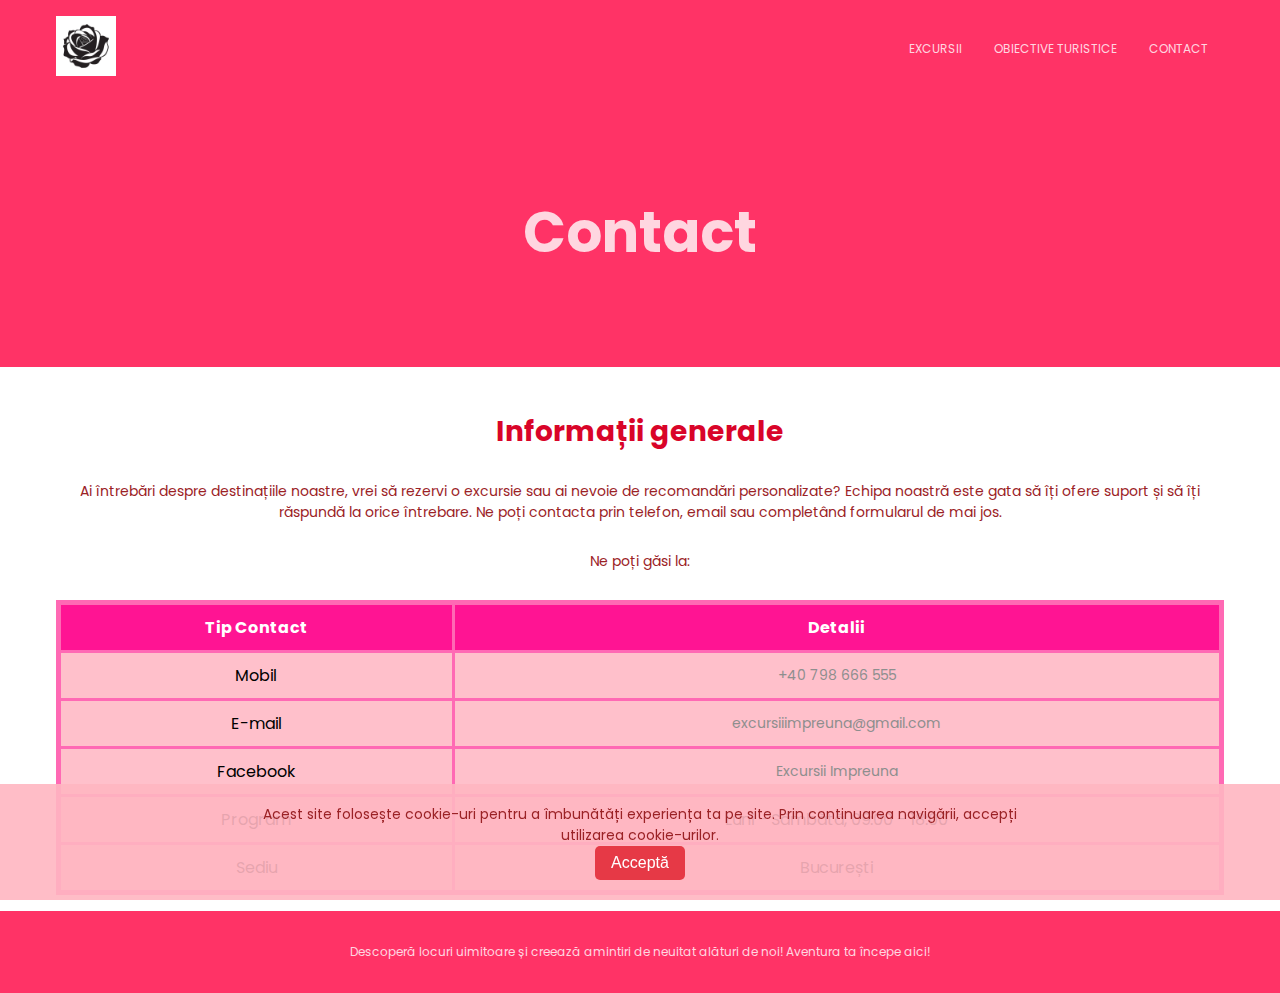
<file: contact.html>
<!DOCTYPE html>
<html lang="en">
	<head>
		<meta charset="UTF-8" />
		<meta http-equiv="X-UA-Compatible" content="IE=edge" />
		<meta name="viewport" content="width=device-width, initial-scale=1.0" />
		<title>Excursii</title>
		<meta name="description" content="O replică a site-ului itschool.ro" />
		<link rel="preconnect" href="https://fonts.googleapis.com" />
		<link rel="preconnect" href="https://fonts.gstatic.com" crossorigin />
		<link
			href="https://fonts.googleapis.com/css2?family=Poppins:ital,wght@0,400;0,700;1,400&display=swap"
			rel="stylesheet"
		/>
		<link
			href="https://fonts.googleapis.com/css2?family=Material+Symbols+Outlined:opsz,wght,FILL,GRAD@24,400,0,0"
			rel="stylesheet"
		/>
		<link rel="stylesheet" href="../css/main.css" />
		<link rel="stylesheet" href="../css/contact.css" />
	</head>

	<body>
		<header>
			<nav>
				<div id="cookieConsent" class="cookie-consent">
					<div class="cookie-content">
						<p>
							Acest site folosește cookie-uri pentru a îmbunătăți experiența ta
							pe site. Prin continuarea navigării, accepți utilizarea
							cookie-urilor.
						</p>
						<button id="acceptCookies" class="cookie-btn">Acceptă</button>
					</div>
				</div>
				<div class="container">
					<a href="../index.html" class="logo-link">
						<img
							src="../img/rose-flower-silhouette-logo-isolated-600nw-2310481953.webp"
							alt="logo"
						/>
					</a>
					<div class="menu-icon-container">
						<span class="material-symbols-outlined menu-icon"> menu </span>
						<input type="checkbox" />
						<ul>
							<li>
								<a href="excursii.html"> Excursii </a>
							</li>
							<li>
								<a href="obiective-turistice.html">Obiective turistice</a>
							</li>
							<li>
								<a href="contact.html"> Contact </a>
							</li>
						</ul>
					</div>
				</div>
			</nav>
		</header>

		<main>
			<section class="welcome">
				<div class="container">
					<h1>Contact</h1>
				</div>
			</section>

			<section class="contact">
				<div class="container">
					<h2>Informații generale</h2>
					<p class="main-paragraph">
						Ai întrebări despre destinațiile noastre, vrei să rezervi o excursie
						sau ai nevoie de recomandări personalizate? Echipa noastră este gata
						să îți ofere suport și să îți răspundă la orice întrebare. Ne poți
						contacta prin telefon, email sau completând formularul de mai jos.
					</p>
					<p class="main-paragraph">Ne poți găsi la:</p>
					<table>
						<tr>
							<th>Tip Contact</th>
							<th>Detalii</th>
						</tr>
						<tr>
							<td>Mobil</td>
							<td><a href="tel:0040737880420">+40 798 666 555</a></td>
						</tr>
						<tr>
							<td>E-mail</td>
							<td>
								<a href="mailto:excursiiimpreuna@gmail.com"
									>excursiiimpreuna@gmail.com</a
								>
							</td>
						</tr>
						<tr>
							<td>Facebook</td>
							<td><a href=" ">Excursii Impreuna</a></td>
						</tr>
						<tr>
							<td>Program</td>
							<td>Luni - Sâmbătă, 09:00 - 18:00</td>
						</tr>
						<tr>
							<td>Sediu</td>
							<td>București</td>
						</tr>
					</table>
				</div>
			</section>
		</main>

		<footer>
			<div class="container">
				<p>
					Descoperă locuri uimitoare și creează amintiri de neuitat alături de
					noi! Aventura ta începe aici!
				</p>
			</div>
		</footer>

		<script src="../main.js"></script>
	</body>
</html>
</file>
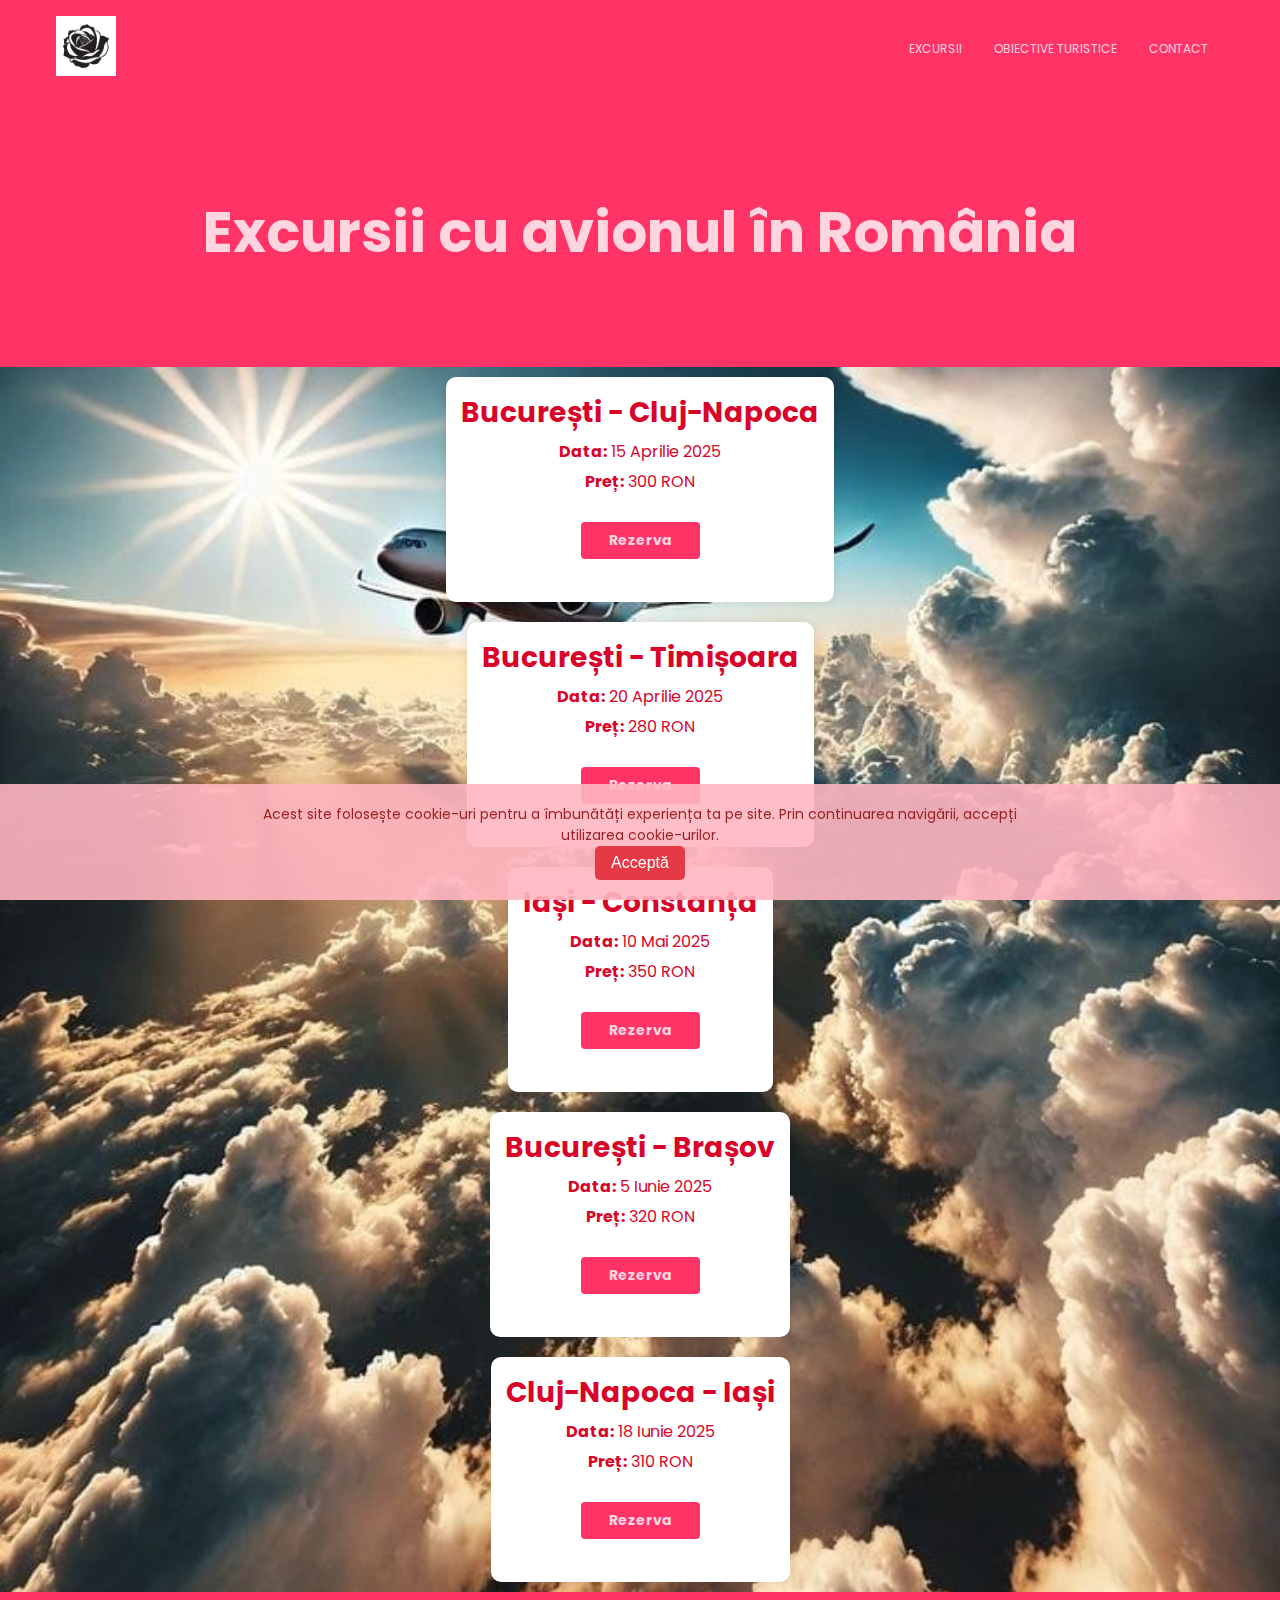
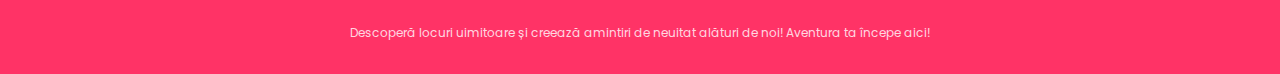
<file: pages/excursii.html>
<!DOCTYPE html>
<html lang="ro">
	<head>
		<meta charset="UTF-8" />
		<meta http-equiv="X-UA-Compatible" content="IE=edge" />
		<meta name="viewport" content="width=device-width, initial-scale=1.0" />
		<title>Excursii</title>
		<meta name="description" content="." />
		<link rel="preconnect" href="https://fonts.googleapis.com" />
		<link rel="preconnect" href="https://fonts.gstatic.com" crossorigin />
		<link
			href="https://fonts.googleapis.com/css2?family=Poppins:ital,wght@0,400;0,700;1,400&display=swap"
			rel="stylesheet"
		/>
		<link
			href="https://fonts.googleapis.com/css2?family=Material+Symbols+Outlined:opsz,wght,FILL,GRAD@24,400,0,0"
			rel="stylesheet"
		/>
		<link rel="stylesheet" href="../css/main.css" />
		<link rel="stylesheet" href="../css/excursii.css" />
	</head>
	<body>
		<header>
			<nav>
				<div id="cookieConsent" class="cookie-consent">
					<div class="cookie-content">
						<p>
							Acest site folosește cookie-uri pentru a îmbunătăți experiența ta
							pe site. Prin continuarea navigării, accepți utilizarea
							cookie-urilor.
						</p>
						<button id="acceptCookies" class="cookie-btn">Acceptă</button>
					</div>
				</div>
				<div class="container">
					<a href="../index.html" class="logo-link">
						<img
							src="../img/rose-flower-silhouette-logo-isolated-600nw-2310481953.webp"
							alt="logo"
						/>
					</a>
					<div class="menu-icon-container">
						<span class="material-symbols-outlined menu-icon"> menu </span>
						<input type="checkbox" />
						<ul>
							<li>
								<a href="excursii.html"> Excursii </a>
							</li>
							<li>
								<a href="obiective-turistice.html">Obiective turistice</a>
							</li>
							<li>
								<a href="contact.html"> Contact </a>
							</li>
						</ul>
					</div>
				</div>
			</nav>
		</header>
		<section class="welcome">
			<div class="container">
				<h1>Excursii cu avionul în România</h1>
			</div>
		</section>
		<div class="excursie">
			<h2>București - Cluj-Napoca</h2>
			<p><strong>Data:</strong> 15 Aprilie 2025</p>
			<p><strong>Preț:</strong> 300 RON</p>

			<a
				href="https://www.vola.ro/bilete-avion/din-Bucuresti-BUH/catre-Cluj+Napoca-CLJ/"
				target="_blank"
				>Rezerva</a
			>
		</div>

		<div class="excursie">
			<h2>București - Timișoara</h2>
			<p><strong>Data:</strong> 20 Aprilie 2025</p>
			<p><strong>Preț:</strong> 280 RON</p>

			<a
				href="https://www.vola.ro/bilete-avion/din-Bucuresti-BUH/catre-Timisoara-TSR/"
				target="_blank"
				>Rezerva</a
			>
		</div>

		<div class="excursie">
			<h2>Iași - Constanța</h2>
			<p><strong>Data:</strong> 10 Mai 2025</p>
			<p><strong>Preț:</strong> 350 RON</p>

			<a
				href="https://www.vola.ro/bilete-avion/din-Iasi-IAS/catre-Constanta-CND/"
				target="_blank"
				>Rezerva</a
			>
		</div>

		<div class="excursie">
			<h2>București - Brașov</h2>
			<p><strong>Data:</strong> 5 Iunie 2025</p>
			<p><strong>Preț:</strong> 320 RON</p>

			<a
				href="https://www.vola.ro/bilete-avion/din-Bucuresti-BUH/catre-Brasov-GHV/"
				target="_blank"
				>Rezerva</a
			>
		</div>

		<div class="excursie">
			<h2>Cluj-Napoca - Iași</h2>
			<p><strong>Data:</strong> 18 Iunie 2025</p>
			<p><strong>Preț:</strong> 310 RON</p>

			<a
				href="https://www.vola.ro/bilete-avion/din-Cluj+Napoca-CLJ/catre-Iasi-IAS/"
				target="_blank"
				>Rezerva</a
			>
		</div>

		<footer>
			<div class="container">
				<p>
					Descoperă locuri uimitoare și creează amintiri de neuitat alături de
					noi! Aventura ta începe aici!
				</p>
			</div>
		</footer>

		<script src="../main.js"></script>
	</body>
</html>
</file>
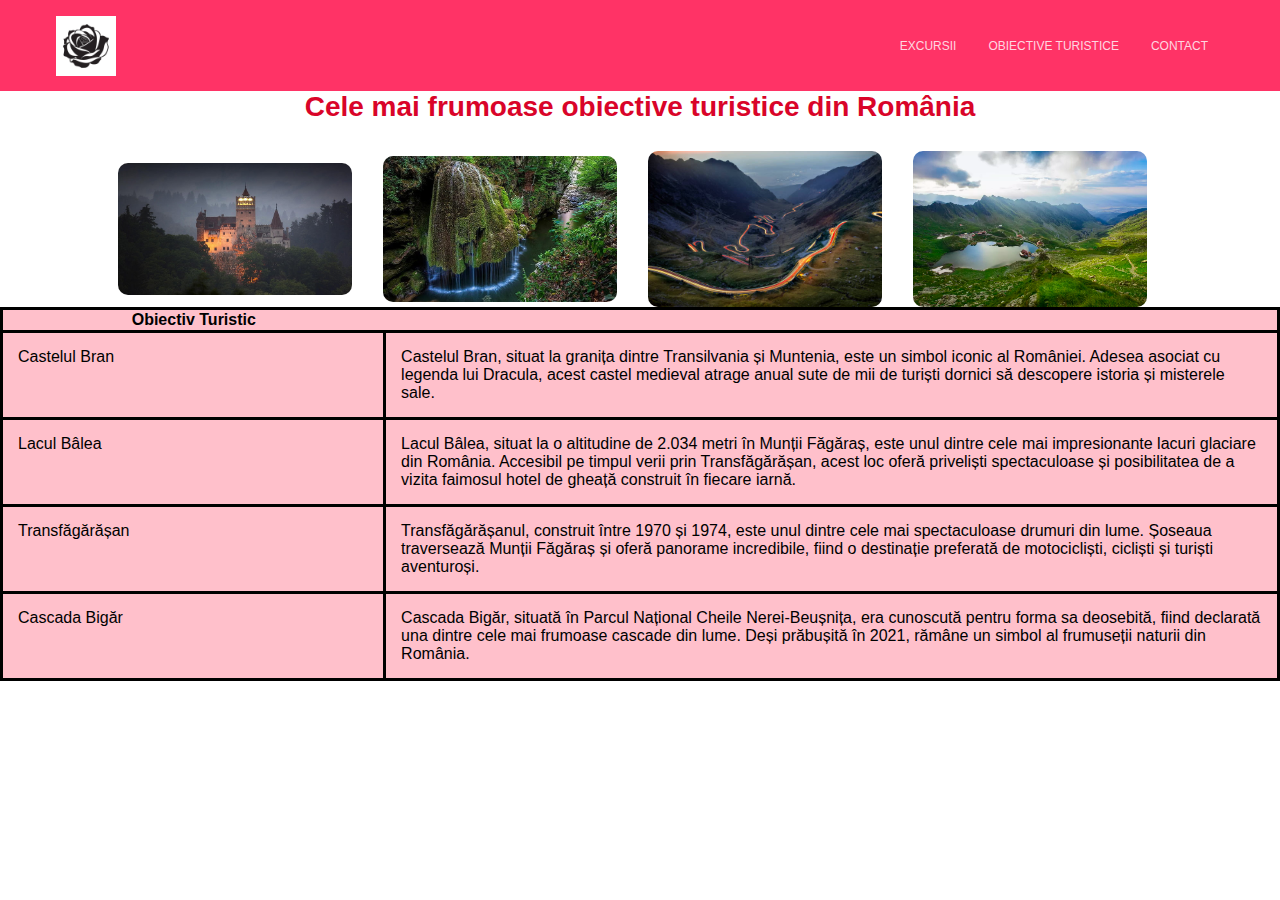
<file: pages/obiective-turistice.html>
<!DOCTYPE html>
<html lang="en">
	<head>
		<meta charset="UTF-8" />
		<meta http-equiv="X-UA-Compatible" content="IE=edge" />
		<meta name="viewport" content="width=device-width, initial-scale=1.0" />
		<title>Excursii</title>
		<meta name="description" content="." />
		<link rel="preconnect" href="https://fonts.googleapis.com" />
		<link rel="preconnect" href="https://fonts.gstatic.com" crossorigin />
		<link
			href="https://fonts.googleapis.com/css2?family=Poppins:ital,wght@0,400;0,700;1,400&display=swap"
			rel="stylesheet"
		/>
		<link
			href="https://fonts.googleapis.com/css2?family=Material+Symbols+Outlined:opsz,wght,FILL,GRAD@24,400,0,0"
			rel="stylesheet"
		/>
		<link rel="stylesheet" href="../css/main.css" />
		<link rel="stylesheet" href="../css/obiective-turistice.css" />
	</head>
	<body>
		<header>
			<nav>
				<div id="cookieConsent" class="cookie-consent">
					<div class="cookie-content">
						<p>
							Acest site folosește cookie-uri pentru a îmbunătăți experiența ta
							pe site. Prin continuarea navigării, accepți utilizarea
							cookie-urilor.
						</p>
						<button id="acceptCookies" class="cookie-btn">Acceptă</button>
					</div>
				</div>
				<div class="container">
					<a href="../index.html" class="logo-link">
						<img
							src="../img/rose-flower-silhouette-logo-isolated-600nw-2310481953.webp"
							alt="logo"
						/>
					</a>
					<div class="menu-icon-container">
						<span class="material-symbols-outlined menu-icon"> menu </span>
						<input type="checkbox" />
						<ul>
							<li>
								<a href="../pages/excursii.html">Excursii </a>
							</li>
							<li>
								<a href="../pages/obiective-turistice.html">Obiective turistice</a>
							</li>
							<li>
								<a href="../pages/contact.html"> Contact </a>
							</li>
						</ul>
					</div>
				</div>
			</nav>
		</header>
<style>
body {
  font-family: Verdana, sans-serif;
  margin: 0;
}

* {
  box-sizing: border-box;
}

.row > .column {
  padding: 0 8px;
}

.row:after {
  content: "";
  display: table;
  clear: both;
}

.column {
  float: left;
  width: 25%;
}

/* The Modal (background) */
.modal {
  display: none;
  position: fixed;
  z-index: 1;
  padding-top: 100px;
  left: 0;
  top: 0;
  width: 100%;
  height: 100%;
  overflow: auto;
  background-color: black;
  z-index: 10;
}

/* Modal Content */
.modal-content {
  position: relative;
  background-color: #fefefe;
  margin: auto;
  padding: 0;
  width: 90%;
  max-width: 1200px;
}

/* The Close Button */
.close {
  color: white;
  position: absolute;
  top: 10px;
  right: 25px;
  font-size: 35px;
  font-weight: bold;
}

.close:hover,
.close:focus {
  color: #999;
  text-decoration: none;
  cursor: pointer;
}

.mySlides {
  display: none;
}

.cursor {
  cursor: pointer;
}

/* Next & previous buttons */
.prev,
.next {
  cursor: pointer;
  position: absolute;
  top: 50%;
  width: auto;
  padding: 16px;
  margin-top: -50px;
  color: white;
  font-weight: bold;
  font-size: 20px;
  transition: 0.6s ease;
  border-radius: 0 3px 3px 0;
  user-select: none;
  -webkit-user-select: none;
}

/* Position the "next button" to the right */
.next {
  right: 0;
  border-radius: 3px 0 0 3px;
}

/* On hover, add a black background color with a little bit see-through */
.prev:hover,
.next:hover {
  background-color: rgba(0, 0, 0, 0.8);
}

/* Number text (1/3 etc) */
.numbertext {
  color: #f2f2f2;
  font-size: 12px;
  padding: 8px 12px;
  position: absolute;
  top: 0;
}

img {
  margin-bottom: -4px;
}

.caption-container {
  text-align: center;
  background-color: black;
  padding: 2px 16px;
  color: white;
}

.demo {
  opacity: 0.6;
}

.active,
.demo:hover {
  opacity: 1;
}

img.hover-shadow {
  transition: 0.3s;
}

.hover-shadow:hover {
  box-shadow: 0 4px 8px 0 rgba(0, 0, 0, 0.2), 0 6px 20px 0 rgba(0, 0, 0, 0.19);
}
</style>
<body>

<h2 style="text-align:center">Cele mai frumoase obiective turistice din România</h2>

<div class="row">
  <div class="column">
    <img src="../img/castle-building-history-architecture-wallpaper-preview.jpg" style="width:100%" onclick="openModal();currentSlide(1)" class="hover-shadow cursor">
  </div>
  <div class="column">
    <img src="../img/5bd37a39dc12a-wallpaper-preview.jpg" style="width:100%" onclick="openModal();currentSlide(2)" class="hover-shadow cursor">
  </div>
  <div class="column">
    <img src="../img/istockphoto-1174761285-612x612.jpg" style="width:100%" onclick="openModal();currentSlide(3)" class="hover-shadow cursor">
  </div>
  <div class="column">
    <img src="../img/balea-lac.webp" style="width:100%" onclick="openModal();currentSlide(4)" class="hover-shadow cursor">
  </div>
</div>

<div id="myModal" class="modal">
  <span class="close cursor" onclick="closeModal()">&times;</span>
  <div class="modal-content">

    <div class="mySlides">
      <div class="numbertext">1 / 4</div>
      <img src="../img/castle-building-history-architecture-wallpaper-preview.jpg" style="width:100%">
    </div>

    <div class="mySlides">
      <div class="numbertext">2 / 4</div>
      <img src="../img/5bd37a39dc12a-wallpaper-preview.jpg" style="width:100%">
    </div>

    <div class="mySlides">
      <div class="numbertext">3 / 4</div>
      <img src="../img/istockphoto-1174761285-612x612.jpg" style="width:100%">
    </div>
    
    <div class="mySlides">
      <div class="numbertext">4 / 4</div>
      <img src="../img/balea-lac.webp" style="width:100%">
    </div>
    
    <a class="prev" onclick="plusSlides(-1)">&#10094;</a>
    <a class="next" onclick="plusSlides(1)">&#10095;</a>

    <div class="caption-container">
      <p id="caption"></p>
    </div>


    <div class="column">
      <img class="demo cursor" src="../img/castle-building-history-architecture-wallpaper-preview.jpg" style="width:100%" onclick="currentSlide(1)" alt="Castelul Bran">
    </div>
    <div class="column">
      <img class="demo cursor" src="../img/5bd37a39dc12a-wallpaper-preview.jpg" style="width:100%" onclick="currentSlide(2)" alt="Cascada Bigar">
    </div>
    <div class="column">
      <img class="demo cursor" src="../img/istockphoto-1174761285-612x612.jpg" style="width:100%" onclick="currentSlide(3)" alt="Transfagarasan">
    </div>
    <div class="column">
      <img class="demo cursor" src="../img/balea-lac.webp" style="width:100%" onclick="currentSlide(4)" alt="Lacul Bâlea">
    </div>
  </div>
</div>
<table>
	<tr>
	  <th>Obiectiv Turistic</th>
	  <th></th>
	</tr>
	<tr>
	  <td>Castelul Bran</td>
	  <td>Castelul Bran, situat la granița dintre Transilvania și Muntenia, este un simbol iconic al României. Adesea asociat cu legenda lui Dracula, acest castel medieval atrage anual sute de mii de turiști dornici să descopere istoria și misterele sale.</td>
	</tr>
	<tr>
	  <td>Lacul Bâlea</td>
	  <td>Lacul Bâlea, situat la o altitudine de 2.034 metri în Munții Făgăraș, este unul dintre cele mai impresionante lacuri glaciare din România. Accesibil pe timpul verii prin Transfăgărășan, acest loc oferă priveliști spectaculoase și posibilitatea de a vizita faimosul hotel de gheață construit în fiecare iarnă.</td>
	</tr>
	<tr>
	  <td>Transfăgărășan</td>
	  <td>Transfăgărășanul, construit între 1970 și 1974, este unul dintre cele mai spectaculoase drumuri din lume. Șoseaua traversează Munții Făgăraș și oferă panorame incredibile, fiind o destinație preferată de motocicliști, cicliști și turiști aventuroși.</td>
	</tr>
	<tr>
	  <td>Cascada Bigăr</td>
	  <td>Cascada Bigăr, situată în Parcul Național Cheile Nerei-Beușnița, era cunoscută pentru forma sa deosebită, fiind declarată una dintre cele mai frumoase cascade din lume. Deși prăbușită în 2021, rămâne un simbol al frumuseții naturii din România.</td>
	</tr>
  </table>
  
<script>
function openModal() {
  document.getElementById("myModal").style.display = "block";
}

function closeModal() {
  document.getElementById("myModal").style.display = "none";
}

var slideIndex = 1;
showSlides(slideIndex);

function plusSlides(n) {
  showSlides(slideIndex += n);
}

function currentSlide(n) {
  showSlides(slideIndex = n);
}

function showSlides(n) {
  var i;
  var slides = document.getElementsByClassName("mySlides");
  var dots = document.getElementsByClassName("demo");
  var captionText = document.getElementById("caption");
  if (n > slides.length) {slideIndex = 1}
  if (n < 1) {slideIndex = slides.length}
  for (i = 0; i < slides.length; i++) {
      slides[i].style.display = "none";
  }
  for (i = 0; i < dots.length; i++) {
      dots[i].className = dots[i].className.replace(" active", "");
  }
  slides[slideIndex-1].style.display = "block";
  dots[slideIndex-1].className += " active";
  captionText.innerHTML = dots[slideIndex-1].alt;
}
</script>
    
</body>
</html>
</file>
<file: css/main.css>
:root {
    --text-primary: #d90429; 
    --text-secondary: #ffffff; 
    --text-dark: #9b2226; 
    --text-light: #ffd6e0; 
    --text-white: #ffffff; 
  
    --bg-primary: #ff3366; 
    --bg-secondary: #ff80b5;
    --bg-dark: #e53946; 
    --bg-light: #ffe0e9; 
  
    --button-color: #ffffff; 
    
    --bg-site: #ffe4ec; 
  
    --fs-large: 16px;
    --fs-medium: 14px;
    --fs-small: 12px;
  
    --spacing-xl: 42px;
    --spacing-large: 28px;
    --spacing-medium: 16px;
    --spacing-small: 8px;
    --spacing-tiny: 4px;
  
    --mobile-logo-height: 45px;
  }



* {
    box-sizing: border-box;
}

body, h1, h2, h3, p {
    margin: 0;
    padding: 0;
}

ul {
  list-style-type: none;
  margin: 0;
  padding: 0;
}

a {
    display: block;
    text-decoration: none;
}


input[type="submit"] {
    -webkit-appearance: none;
    -moz-appearance: none;
    appearance: none;
    opacity: 1;
}

body {
    font-family: 'Poppins', sans-serif;
}

h1 {
    font-size: 56px;
}

h2 {
    font-size: 28px;
}

h3 {
    font-size: 24px;
}

p {
    font-size: var(--fs-medium);
}


h1 {
    color: var(--text-light);
}

h2 {
    color: var(--text-primary);
}

h3 {
    color: var(--text-secondary);
}

p {
    color: var(--text-dark);
}


.container {
    max-width: 1200px;
    min-width: 320px;

    margin: auto;

    padding: var(--spacing-medium);
}


body {
    display: flex;
    flex-direction: column;

    min-height: 100vh;
}

main {
    flex-grow: 1;
}

header {
    position: sticky;
    top: 0;

    width: 100%;

    background-color: var(--bg-primary);

    z-index: 2;
}

nav .container {
    display: flex;
    justify-content: space-between;
    align-items: center;
}

nav .logo-link {
    padding: 0;
}

nav img {
    width: auto;
    height: 60px;
}

nav .menu-icon {
    color: var(--text-light);
    display: none;
}

nav input[type="checkbox"] {
    display: none;
}

nav ul {
    display: flex;
}

nav li {
    position: relative;
}

nav a {
    font-size: var(--fs-small);

    text-transform: uppercase;

    color: var(--text-light);

    padding: var(--spacing-medium);
}

nav .arrow-down-icon {
    font-size: var(--fs-large);

    position: absolute;
}

nav a:hover {
    color: var(--text-secondary);
}

nav .submenu {
 
    display: none;

    position: absolute;
    top: calc(100% - var(--spacing-small));
    left: var(--spacing-medium);

    width: 160px;
    padding: var(--spacing-tiny) 0;

    background-color: var(--bg-dark);

    z-index: 3;
}

nav .submenu a {
    padding: var(--spacing-tiny) var(--spacing-small);
}

nav .about-us:hover .submenu {
    display: block;
}


@media (max-width: 768px) {
    nav img {
        height: var(--mobile-logo-height);
    }

    nav ul {
        display: none;
    }

    nav .menu-icon {
        display: block;
    }

    nav .menu-icon-container {
        position: relative;
    }

    nav input[type="checkbox"] {
     

        position: absolute;
        top: 0;
        left: 0;

        height: 100%;
        width: 100%;
        opacity: 0;

        margin: 0;
        display:block;
        cursor: pointer;
    }

    nav input[type="checkbox"]:checked ~ ul {
        display: block;
        width: 100%;
        position: fixed;
    
        top: calc(var(--mobile-logo-height) + 2 * var(--spacing-medium));
        left: 0;

        background-color: var(--bg-dark);
    }
    nav .arrow-down-icon {
        display: none;
    }

    nav .about-us:hover .submenu {
        display: none;
    }

}


footer {
    background-color: var(--bg-primary);
}

footer p {
    font-size: var(--fs-small);
    text-align: center;

    color: var(--text-light);

    padding: var(--spacing-medium) 0;
}

.excursie a {
    background-color: var(--bg-primary);
    color: var(--text-light);
    padding: var(--spacing-small) var(--spacing-large);
    font-size: var(--fs-medium);
    font-weight: bold;
    border: none;
    border-radius: 4px;
    cursor: pointer;
    display: block;
    width: fit-content;
    margin: var(--spacing-large) auto;
    text-align: center;
    transition: background-color 0.3s ease;
}

.cookie-consent {
    position: fixed;
    bottom: 0;
    left: 0;
    width: 100%;
    background-color: rgba(255, 182, 193, 0.9); 
    color: #fff;
    padding: 10px 0;
    text-align: center;
    z-index: 9999; 
    display: none; 
}

.cookie-content {
    max-width: 800px;
    margin: 0 auto;
    padding: 10px;
}

.cookie-btn {
    background-color: #e63946; 
    color: #fff;
    padding: 8px 16px;
    border: none;
    cursor: pointer;
    font-size: 16px;
    border-radius: 5px;
    transition: background-color 0.3s ease;
}

.cookie-btn:hover {
    background-color: #d62828; 
}
h1, h2, h3, p {
    text-align: center;
}
</file>
<file: css/contact.css>
.welcome {
  background-color: var(--bg-primary);
  height: 30vh;

  display: flex;
  justify-content: center;
  align-items: center;
}

.welcome h1 {
  text-align: center;
}

@media (max-width: 768px) {
  .welcome h1 {
    font-size: 32px;
  }
}

.contact h2 {
  text-align: center;

  padding-top: var(--spacing-large);
}

.contact h2,
.contact .main-paragraph,
.contact .contact-wrapper {
  margin-bottom: var(--spacing-large);
}

.contact .contact-wrapper {
  display: flex;
}

.contact ul,
.contact form {
  width: 50%;

  display: flex;
  flex-direction: column;

  padding: var(--spacing-medium);
}

.contact li {
  display: flex;
  justify-content: space-between;

  padding-bottom: var(--spacing-small);
  margin-bottom: var(--spacing-large);
  border-bottom: 1px solid #ddd;
}

.contact .contact-wrapper p,
.contact a,
.contact label,
.contact input,
.contact textarea {
  font-size: var(--fs-medium);
}

.contact .material-symbols-outlined {
  vertical-align: middle;
  color: var(--text-primary);
}

.contact .contact-wrapper p:not(.description),
.contact label,
.contact input,
.contact textarea {
  color: var(--text-dark);
}

.contact a,
.contact .description,
.contact input::placeholder {
  color: #8e8e8e;
}

.contact a:hover {
  color: var(--text-primary);
}

.contact label {
  margin-bottom: var(--spacing-tiny);
}

.contact input,
.contact textarea {
  padding: var(--spacing-small);
  border: 1px solid #ddd;
  border-radius: 5px;
  margin-bottom: var(--spacing-medium);
}

.contact input:focus,
.contact textarea:focus {
  border-color: #8e8e8e;
  outline: none;
}

.contact textarea {
  font-family: inherit;
  height: 100px;
}

.contact input[type="submit"] {
  font-size: var(--fs-medium);
  text-align: center;

  color: var(--text-white);
  background-color: var(--button-color);

  border: 1px solid var(--button-color);
  border-radius: 5px;
  padding: var(--spacing-small);

  width: 100px;
}

@media (max-width: 768px) {
  .contact .contact-wrapper {
    flex-direction: column;
  }

  .contact ul,
  .contact form {
    width: 100%;
    padding: 0;
  }

  .contact li {
    margin-bottom: var(--spacing-medium);
  }

  .contact li:last-of-type {
    margin-bottom: var(--spacing-large);
  }

  .contact input[type="submit"] {
    margin-bottom: 0;
  }
}
table {
  width: 100%;
  border-collapse: collapse;
  background-color: pink;
  border: 5px solid hotpink;
}

th, td {
  border: 3px solid hotpink;
  padding: 10px;
  text-align: center;
}

th {
  background-color: deeppink;
  color: white;
  font-weight: bold;
}
</file>
<file: css/excursii.css>
.welcome {
	background-color: var(--bg-primary);
	height: 30vh;

	display: flex;
	justify-content: center;
	align-items: center;
}

.welcome h1 {
	text-align: center;
}

@media (max-width: 768px) {
	.welcome h1 {
		font-size: 32px;
	}
}

body {
	font-family: "Poppins", sans-serif;
	background-color: var(--bg-site);
	background-image: url("../img/WhatsApp%20Image%202025-03-31%20at%2020.47.28_71e5d80c.jpg");
	background-position: center center;
	display: flex;
	flex-direction: column;
	min-height: 100vh;
	background-repeat: no-repeat;
	background-size: cover;
}

.excursie {
	background: white;
	padding: 15px;
	margin: 10px auto;
	border-radius: 10px;
	box-shadow: 0 0 10px rgba(0, 0, 0, 0.1);
	max-width: 600px;
	transition: transform 0.3s ease-in-out;
}

.excursie:hover {
	transform: scale(1.05);
}

.excursie h2 {
	margin: 0;
	color: var(--text-primary);
}

.excursie p {
	margin: 5px 0;
	font-size: 16px;
	color: var(--text-primary);
}
</file>
<file: css/obiective-turistice.css>
.welcome {
	background-color: var(--bg-primary);
	height: 30vh;

	display: flex;
	justify-content: center;
	align-items: center;
}

.welcome h1 {
	text-align: center;
}

@media (max-width: 768px) {
	.welcome h1 {
		font-size: 32px;
	}
}


.romania-description {
	display: flex;
	justify-content: flex-end;
	align-items: center;
	padding: var(--spacing-large);
	background-color: #f0f0f0;
	margin-top: var(--spacing-large);
}

.romania-description .container {
	width: 50%;
}

.romania-description h2 {
	font-size: 32px;
	font-weight: bold;
	margin-bottom: var(--spacing-small);
	color: var(--text-primary);
}

.romania-description p {
	font-size: var(--fs-medium);
	color: var(--text-dark);
	line-height: 1.6;
	text-align: justify;
	padding-right: var(--spacing-medium);
}

@media (max-width: 768px) {
	.romania-description {
		flex-direction: column;
		align-items: flex-start;
	}

	.romania-description .container {
		width: 100%;
	}

	.romania-description h2 {
		font-size: 24px;
	}

	.romania-description p {
		font-size: var(--fs-small);
	}
}
table {
	width: 100%;
	border-collapse: collapse;
	background-color: pink;
	border: 3px solid black;
}
td {
	border: 3px solid black;
	padding: 15px;
	vertical-align: top;
}
td img {
	width: 300px;
	display: block;
}
td:first-child {
	width: 30%;
}
td:last-child {
	width: 70%;
}
body {
	font-family: Verdana, sans-serif;
	margin: 0;
  }
  
  * {
	box-sizing: border-box;
  }
  
  .row {
	display: flex;
	justify-content: center;
	align-items: center;
	gap: 15px;
	flex-wrap: wrap;
	margin-top: var(--spacing-large);
}

.column {
	flex: 1;
	max-width: 250px;
	text-align: center;
}

.column img {
	width: 100%;
	height: auto;
	border-radius: 10px;
	transition: transform 0.3s ease-in-out;
}

.column img:hover {
	transform: scale(1.05);
	box-shadow: 0px 4px 10px rgba(0, 0, 0, 0.3);
}

  
  /* The Modal (background) */
  .modal {
	display: none;
	position: fixed;
	z-index: 1;
	padding-top: 100px;
	left: 0;
	top: 0;
	width: 100%;
	height: 100%;
	overflow: auto;
	background-color: black;
  }
  
  /* Modal Content */
  .modal-content {
	position: relative;
	background-color: #fefefe;
	margin: auto;
	padding: 0;
	width: 90%;
	max-width: 1200px;
  }
  
  /* The Close Button */
  .close {
	color: white;
	position: absolute;
	top: 10px;
	right: 25px;
	font-size: 35px;
	font-weight: bold;
  }
  
  .close:hover,
  .close:focus {
	color: #999;
	text-decoration: none;
	cursor: pointer;
  }
  
  .mySlides {
	display: none;
  }
  
  .cursor {
	cursor: pointer;
  }
  
  /* Next & previous buttons */
  .prev,
  .next {
	cursor: pointer;
	position: absolute;
	top: 50%;
	width: auto;
	padding: 16px;
	margin-top: -50px;
	color: white;
	font-weight: bold;
	font-size: 20px;
	transition: 0.6s ease;
	border-radius: 0 3px 3px 0;
	user-select: none;
	-webkit-user-select: none;
  }
  
  /* Position the "next button" to the right */
  .next {
	right: 0;
	border-radius: 3px 0 0 3px;
  }
  
  /* On hover, add a black background color with a little bit see-through */
  .prev:hover,
  .next:hover {
	background-color: rgba(0, 0, 0, 0.8);
  }
  
  /* Number text (1/3 etc) */
  .numbertext {
	color: #f2f2f2;
	font-size: 12px;
	padding: 8px 12px;
	position: absolute;
	top: 0;
  }
  
  img {
	margin-bottom: -4px;
  }
  
  .caption-container {
	text-align: center;
	background-color: black;
	padding: 2px 16px;
	color: white;
  }
  
  .demo {
	opacity: 0.6;
  }
  
  .active,
  .demo:hover {
	opacity: 1;
  }
  
  img.hover-shadow {
	transition: 0.3s;
  }
  
  .hover-shadow:hover {
	box-shadow: 0 4px 8px 0 rgba(0, 0, 0, 0.2), 0 6px 20px 0 rgba(0, 0, 0, 0.19);
  }
</file>
